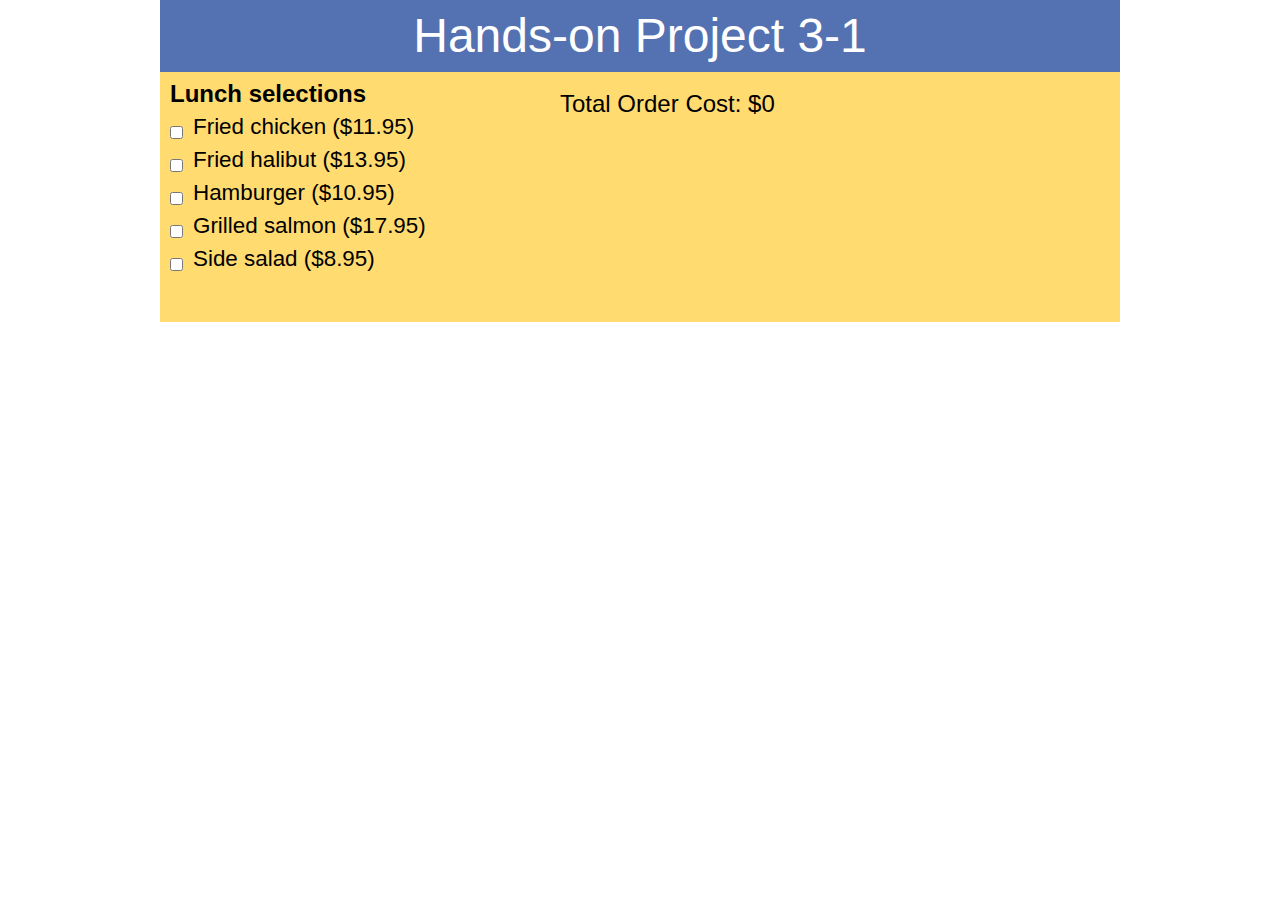
<file: chapter3/project03-01/index.html>
<!DOCTYPE html>
<html>

    <head>
        <script src="project03-01.js" defer></script>
        <meta charset="utf-8"/>
        <meta name="viewport" content="width=device-width, initial-scale=1.0">
        <title>Hands-on Project 3-1</title>
        <link rel="stylesheet" href="styles.css"/>
    </head>

    <body>
        <header>
            <h1>
                Hands-on Project 3-1
            </h1>
        </header>

        <article>
            <h2>Lunch selections</h2>
            <form>
                <input type="checkbox" class="menuItem" id="item1" value="11.95"/>
                <label for="item1">Fried chicken ($11.95)</label>
                <input type="checkbox" class="menuItem" id="item2" value="13.95"/>
                <label for="item2">Fried halibut ($13.95)</label>
                <input type="checkbox" class="menuItem" id="item3" value="10.95"/>
                <label for="item3">Hamburger ($10.95)</label>
                <input type="checkbox" class="menuItem" id="item4" value="17.95"/>
                <label for="item4">Grilled salmon ($17.95)</label>
                <input type="checkbox" class="menuItem" id="item5" value="8.95"/>
                <label for="item5">Side salad ($8.95)</label>
            </form>
            <aside>
                Total Order Cost:
                <span id="billTotal">$0</span>
            </aside>
        </article>
    </body>

</html>
</file>
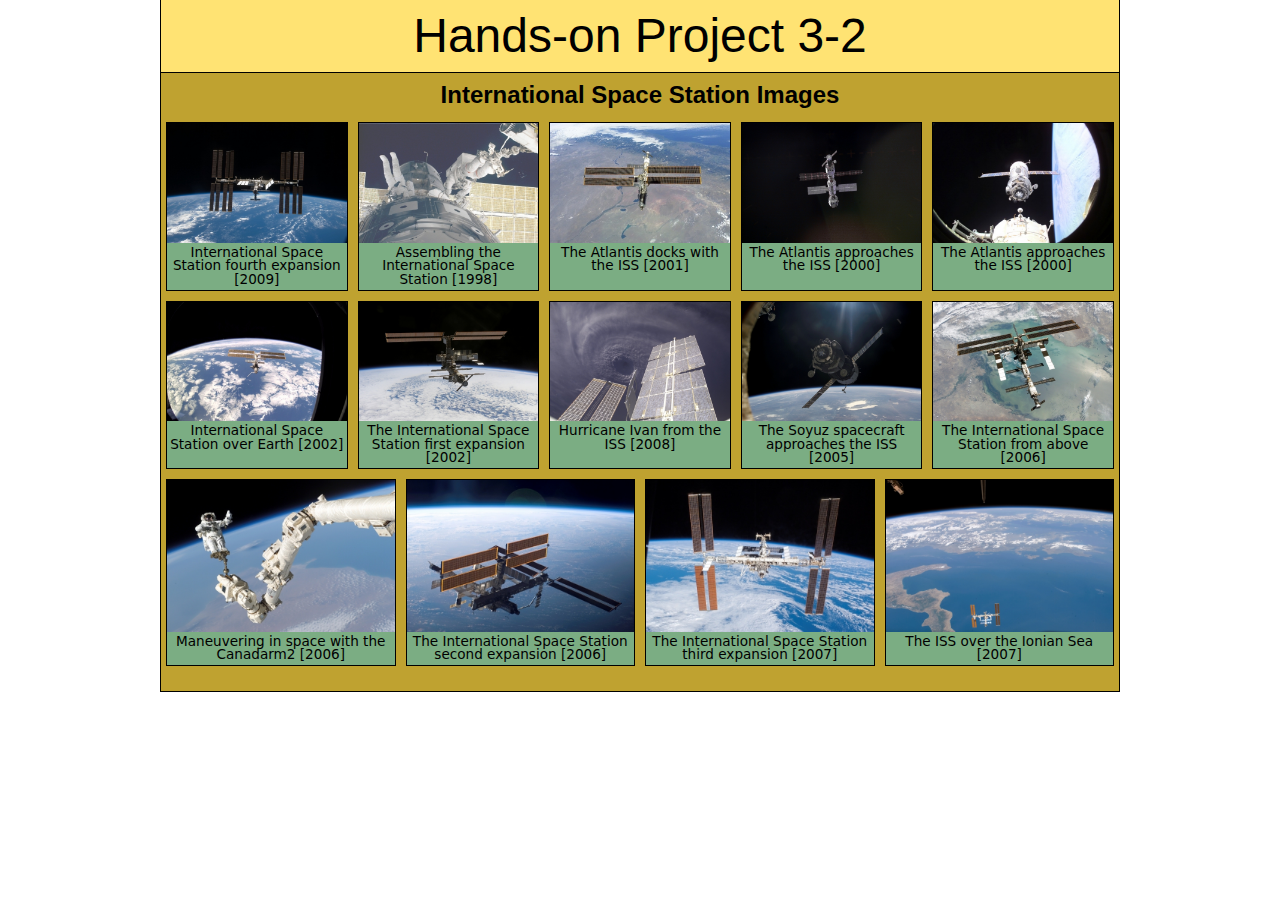
<file: chapter3/project03-02/project03-02_txt.html>
<!DOCTYPE html>
<html>
<head>
   <!--
      JavaScript 7th Edition
      Chapter 3
      Hands-on Project 3-2

      Author: Nathan Harvey
      Date:   march 5 

      Filename: project03-02.html
   -->
   <script src="project03-02_txt.js" defer></script>
   <meta charset="utf-8" />
   <meta name="viewport" content="width=device-width,initial-scale=1.0">
   <title>Hands-on Project 3-2</title>
   <link rel="stylesheet" href="styles.css" />
</head>

<body>
   <header>
      <h1>
         Hands-on Project 3-2
      </h1>
   </header>

   <article>
      <h2>International Space Station Images</h2>
      <div id="gallery"></div>
   </article>
</body>
</html>
</file>
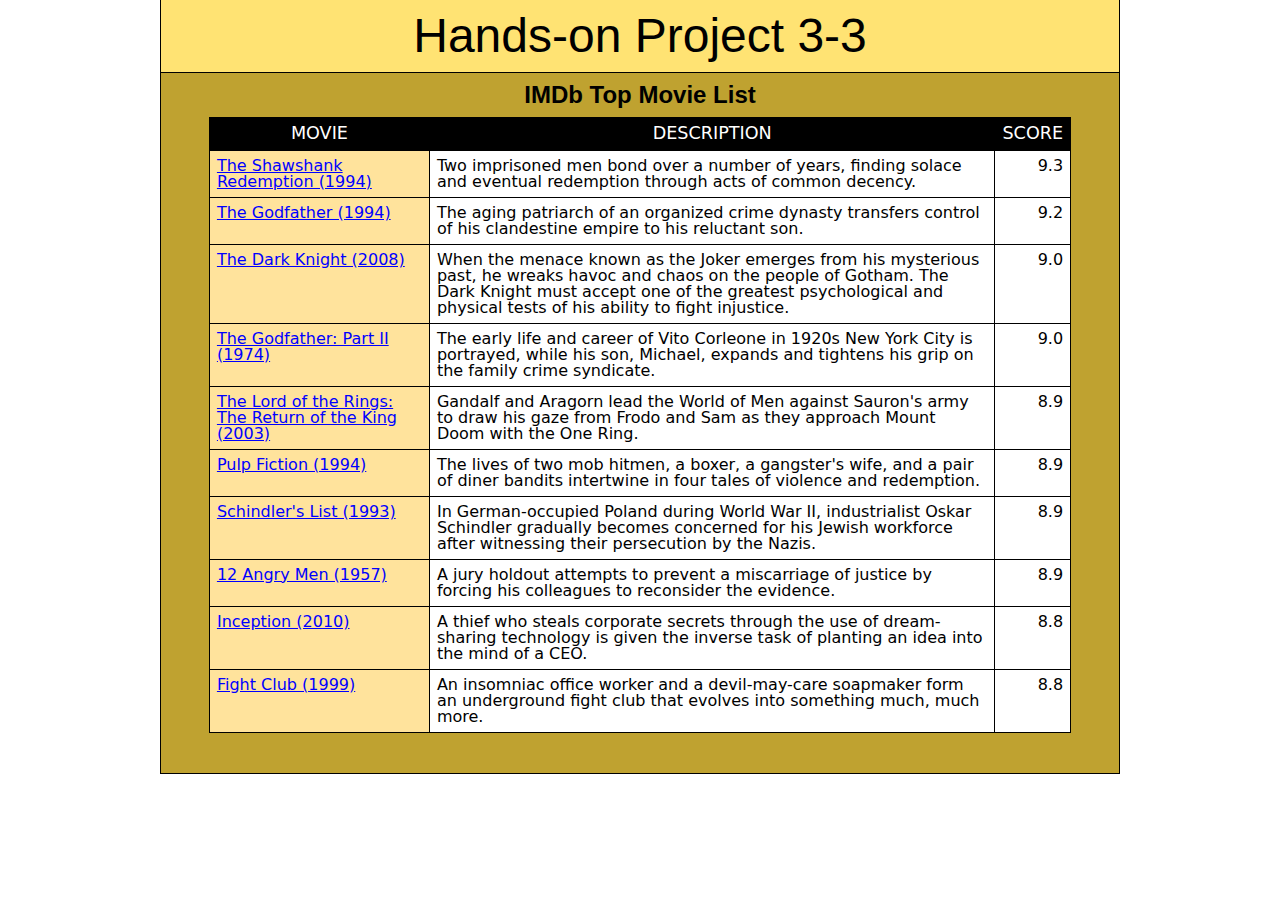
<file: chapter3/project03-03/project03-03_txt.html>
<!DOCTYPE html>
<html>
<head>
   <!--
      JavaScript 7th Edition
      Chapter 3
      Hands-on Project 3-3

      Author: Nathan Harvey
      Date:   march 6

      Filename: project03-03.html
   -->
   <meta charset="utf-8" />
   <meta name="viewport" content="width=device-width,initial-scale=1.0">
   <title>Hands-on Project 3-3</title>
   <link rel="stylesheet" href="styles.css" />
</head>
<script src="project03-03_txt.js" defer></script>
<body>
   <header>
      <h1>
         Hands-on Project 3-3
      </h1>
   </header>

   <article>
      <h2>IMDb Top Movie List</h2>
      <div id="movieList">
         <table>
            <thead>
               <th>Movie</th><th>Description</th><th>Score</th>
            </thead>
            <tbody id="tableBody">
            </tbody>
         </table>
      </div>
   </article>
</body>
</html>
</file>
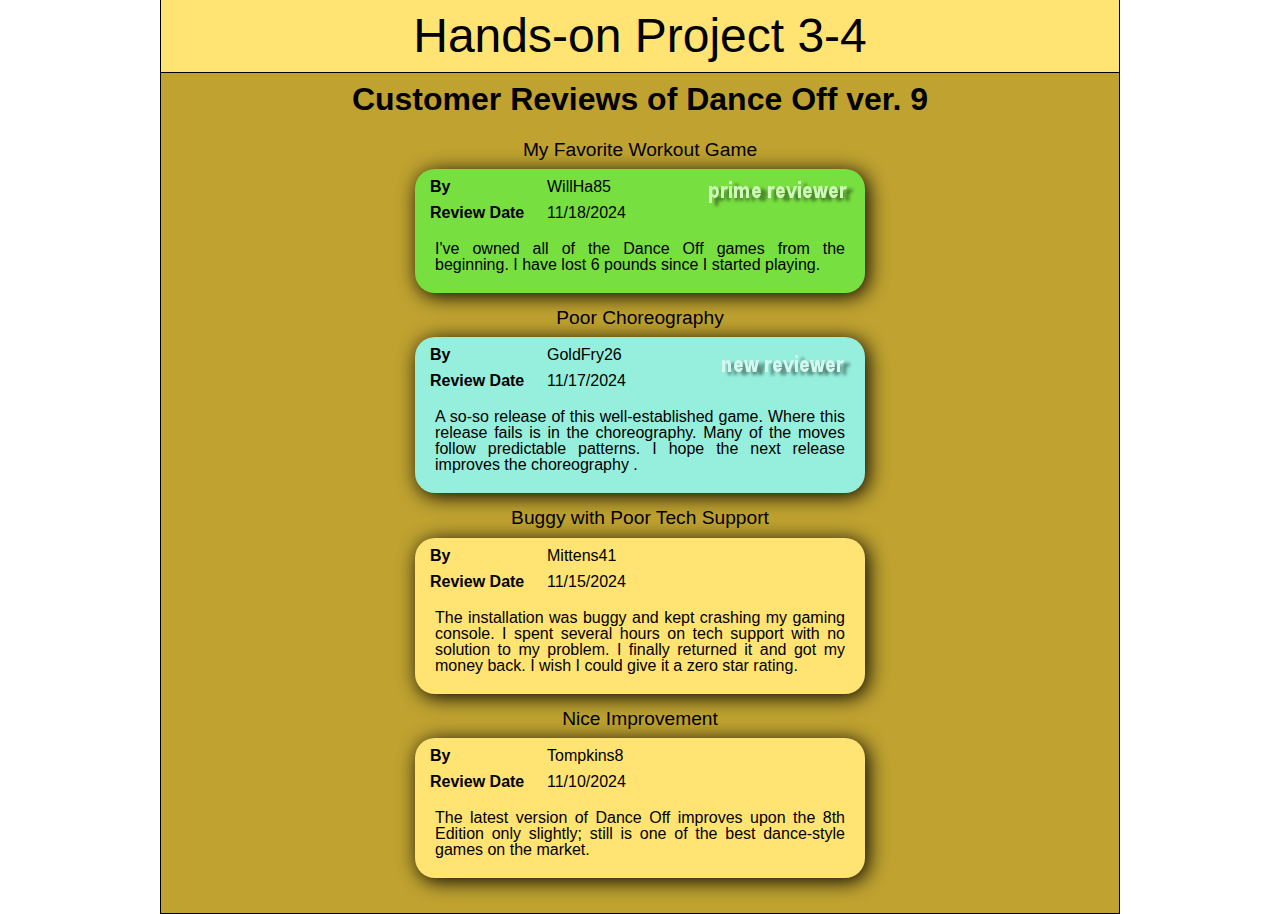
<file: chapter3/project03-04/project03-04_txt.html>
<!DOCTYPE html>
<html>
<head>
   <!--
      JavaScript 7th Edition
      Chapter 3
      Hands-on Project 3-4

      Author: Nathan Harvey   
      Date:   march 6 

      Filename: project03-04.html
   -->
   <meta charset="utf-8" />
   <meta name="viewport" content="width=device-width,initial-scale=1.0">
   <title>Hands-on Project 3-4</title>
   <link rel="stylesheet" href="styles.css" />
   <script src="project03-04_txt.js" defer></script>
</head>
<body>
   <header>
      <h1>
         Hands-on Project 3-4
      </h1>
   </header>

   <article>
      <h2>Customer Reviews of <em>Dance Off ver. 9</em></h2>
   </article>
</body>
</html>
</file>
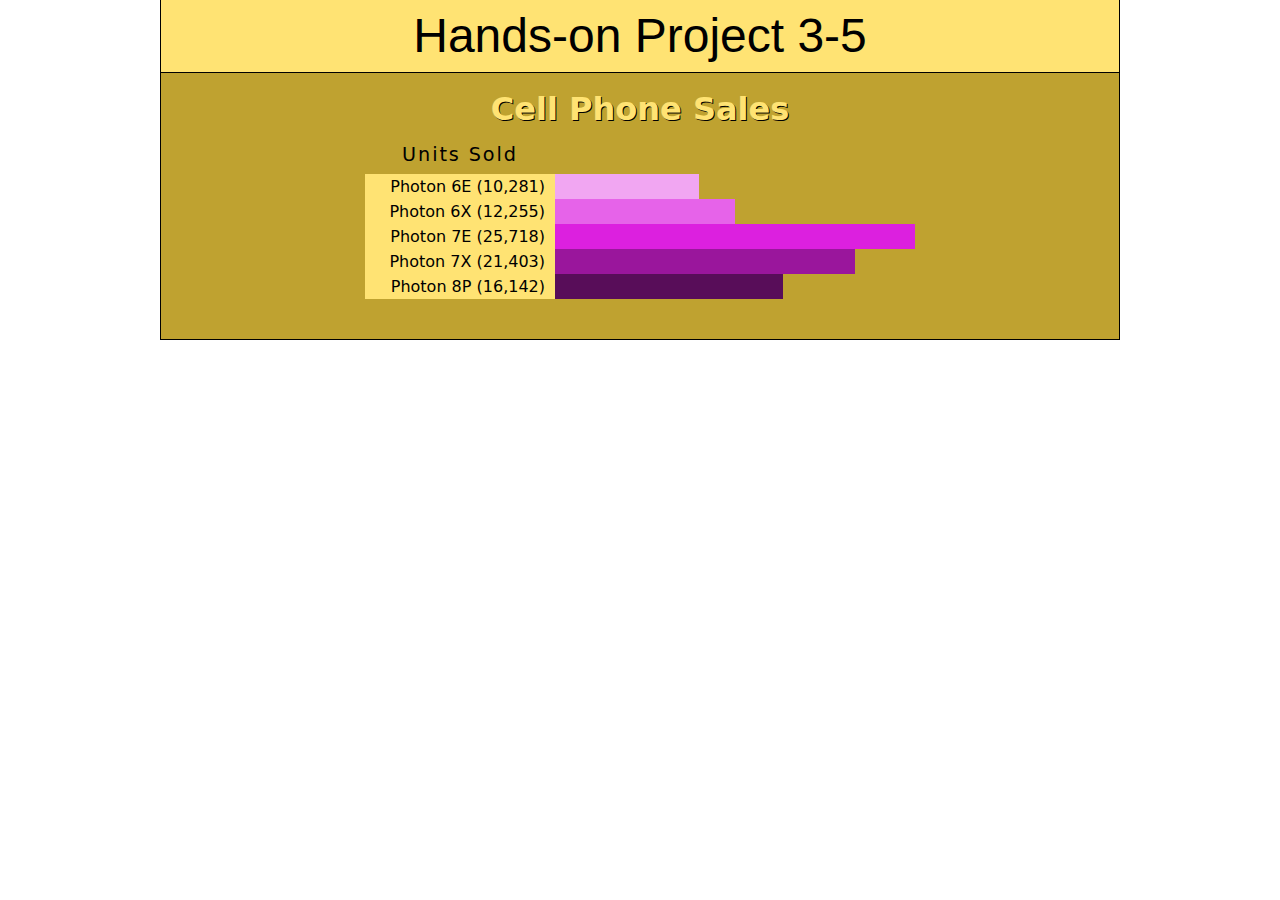
<file: chapter3/project03-05/project03-05_txt.html>
<!DOCTYPE html>
<html>
<head>
   <!--
      JavaScript 7th Edition
      Chapter 3
      Hands-on Project 3-5

      Author: Nathan Harvey   
      Date:   March 6 

      Filename: project03-05.html
   -->
   <meta charset="utf-8" />
   <meta name="viewport" content="width=device-width,initial-scale=1.0">
   <title>Hands-on Project 3-5</title>
   <link rel="stylesheet" href="styles.css" />
   <script src="project03-05_txt.js" defer></script>
</head>

<body>
   <header>
      <h1>
         Hands-on Project 3-5
      </h1>
   </header>

   <article>
      <table>
         <caption>Cell Phone Sales</caption>
         <thead>
            <tr><td>Units Sold</td></tr>
         </thead>
         <tbody></tbody>
      </table>
   </article>
</body>
</html>
</file>
<file: chapter3/project03-01/styles.css>
/*  JavaScript 7th Edition
    Chapter 3
    Hands-on Project 3-1

    Filename: styles.css
*/

/* apply a natural box layout model to all elements */
* {
    -moz-box-sizing: border-box;
    -webkit-box-sizing: border-box;
    box-sizing: border-box;
 }
 
 /* reset rules */
 html, body, div, span, applet, object, iframe,
 h1, h2, h3, h4, h5, h6, p, blockquote, pre,
 a, abbr, acronym, address, big, cite, code,
 del, dfn, em, img, ins, kbd, q, s, samp,
 small, strike, strong, sub, sup, tt, var,
 b, u, i, center,
 dl, dt, dd, ol, ul, li,
 fieldset, form, label, legend,
 table, caption, tbody, tfoot, thead, tr, th, td,
 article, aside, canvas, details, embed, 
 figure, figcaption, footer, header, hgroup, 
 menu, nav, output, ruby, section, summary,
 time, mark, audio, video {
    margin: 0;
    padding: 0;
    border: 0;
    font-size: 100%;
    font: inherit;
    vertical-align: baseline;
 }
 
 /* HTML5 display-role reset for older browsers */
 article, aside, details, figcaption, figure, 
 footer, header, hgroup, menu, nav, section {
    display: block;
 }
 
 body {
    line-height: 1;
    width: 960px;
    background: white;
    margin: 0 auto;
    font-family: Verdana, Geneva, sans-serif; 
 }
 
 ol, ul {
    list-style: none;
 }
 
 /* page header */
 header {
    background: #5472B2;
    width: 100%;
    color: #FFFFFF;
    font-size: 48px;
    text-align: center;
    line-height: 1.5em;
 }
 
 /* main content */
 article {
    width: 960px;
    height: 250px;
    text-align: left;
    background: #FFDB70;
    position: relative;
 }
 
 article h2 {
    font-weight: bold;
    font-size: 24px;
    padding: 10px;
 }
 
 /* form */
 form {
    float: left;
 }
 
 input {
    float: left;
    clear: left;
    margin: 10px;
 }
 
 label {
    float: left;
    font-size: 1.4em;
 }
 
 /* total div */
 article div {
    width: 50%;
    float: right;
    font-size: 18px;
    font-weight: bold;
 }
 
 aside {
    font-size: 1.5em;
    position: absolute;
    left: 400px;
    top: 20px;
 }
</file>
<file: chapter3/project03-02/styles.css>
/*  JavaScript 7th Edition
    Chapter 3
    Hands-on Project 3-2

    Filename: styles.css
*/

/* apply a natural box layout model to all elements */
* {
   -moz-box-sizing: border-box;
   -webkit-box-sizing: border-box;
   box-sizing: border-box;
}

/* reset rules */
html, body, div, span, applet, object, iframe,
h1, h2, h3, h4, h5, h6, p, blockquote, pre,
a, abbr, acronym, address, big, cite, code,
del, dfn, em, img, ins, kbd, q, s, samp,
small, strike, strong, sub, sup, tt, var,
b, u, i, center,
dl, dt, dd, ol, ul, li,
fieldset, form, label, legend,
table, caption, tbody, tfoot, thead, tr, th, td,
article, aside, canvas, details, embed, 
figure, figcaption, footer, header, hgroup, 
menu, nav, output, ruby, section, summary,
time, mark, audio, video {
   margin: 0;
   padding: 0;
   border: 0;
   font-size: 100%;
   font: inherit;
   vertical-align: baseline;
}

/* HTML5 display-role reset for older browsers */
article, aside, details, figcaption, figure, 
footer, header, hgroup, menu, nav, section {
   display: block;
}

body {
   line-height: 1;
   max-width: 960px;
   background: white;
   margin: 0 auto;
   font-family: Arial, Helvetica, sans-serif; 
}

ol, ul {
   list-style: none;
}

/* page header */
header {
   background: #FFE373;
   width: 100%;
   color: black;
   font-size: 48px;
   text-align: center;
   line-height: 1.5em;
   border-bottom: 1px solid black;
   border-left: 1px solid black;
   border-right: 1px solid black;
}

/* main content */
article {
   width: 960px;
   text-align: center;
   background: #BFA230;
   padding-bottom: 20px;
   border-bottom: 1px solid black;
   border-left: 1px solid black;
   border-right: 1px solid black;
}

article h2 {
   font-weight: bold;
   font-size: 24px;
   padding: 10px;
}

/* figure styles */

div#gallery {
   display: flex;
   flex-flow: row wrap;
}

div#gallery figure {
   flex: 1 1 150px;
   margin: 5px;
   border: 1px solid black;
   background-color:hsl(129,23%,58%);
}

div#gallery figure img {
   display: block;
   width: 100%;
}

div#gallery figure figcaption {
   display: block;
   text-align: center;
   font-size: 0.85em;
   padding: 3px;
   font-family: Segoe, "Segoe UI", "DejaVu Sans", "Trebuchet MS", Verdana, "sans-serif";
}
</file>
<file: chapter3/project03-03/styles.css>
/*  JavaScript 7th Edition
    Chapter 3
    Hands-on Project 3-3

    Filename: styles.css
*/

/* apply a natural box layout model to all elements */
* {
   -moz-box-sizing: border-box;
   -webkit-box-sizing: border-box;
   box-sizing: border-box;
}

/* reset rules */
html, body, div, span, applet, object, iframe,
h1, h2, h3, h4, h5, h6, p, blockquote, pre,
a, abbr, acronym, address, big, cite, code,
del, dfn, em, img, ins, kbd, q, s, samp,
small, strike, strong, sub, sup, tt, var,
b, u, i, center,
dl, dt, dd, ol, ul, li,
fieldset, form, label, legend,
table, caption, tbody, tfoot, thead, tr, th, td,
article, aside, canvas, details, embed, 
figure, figcaption, footer, header, hgroup, 
menu, nav, output, ruby, section, summary,
time, mark, audio, video {
   margin: 0;
   padding: 0;
   border: 0;
   font-size: 100%;
   font: inherit;
   vertical-align: baseline;
}

/* HTML5 display-role reset for older browsers */
article, aside, details, figcaption, figure, 
footer, header, hgroup, menu, nav, section {
   display: block;
}

body {
   line-height: 1;
   max-width: 960px;
   background: white;
   margin: 0 auto;
   font-family: Arial, Helvetica, sans-serif; 
}

ol, ul {
   list-style: none;
}

/* page header */
header {
   background: #FFE373;
   width: 100%;
   color: black;
   font-size: 48px;
   text-align: center;
   line-height: 1.5em;
   border-bottom: 1px solid black;
   border-left: 1px solid black;
   border-right: 1px solid black;
}

/* main content */
article {
   width: 960px;
   text-align: center;
   background: #BFA230;
   padding-bottom: 20px;
   border-bottom: 1px solid black;
   border-left: 1px solid black;
   border-right: 1px solid black;
}

article h2 {
   font-weight: bold;
   font-size: 24px;
   padding: 10px;
}

/* table styles */

table {
   border-collapse: collapse;
   border: 1px solid black;
   width: 90%;
   font-family: Segoe, "Segoe UI", "DejaVu Sans", "Trebuchet MS", Verdana, "sans-serif";
   margin: 0 auto 20px;
}

th, td {
   border: 1px solid black;
   padding: 7px;
   vertical-align: top;
}

td {
   background-color: white;
   text-align: left;
}

td a {
   color: blue;
}

th {
   background-color: black;
   color: white;
   text-transform: uppercase;
   font-size: 1.1em;
}

tr td:nth-of-type(1) {
   width: 220px;
   background-color: rgba(255,227,156,1.00);
}

tr td:nth-of-type(3) {
   text-align: right;
}
</file>
<file: chapter3/project03-04/styles.css>
/*  JavaScript 7th Edition
    Chapter 3
    Hands-on Project 3-4

    Filename: styles.css
*/

/* apply a natural box layout model to all elements */
* {
   -moz-box-sizing: border-box;
   -webkit-box-sizing: border-box;
   box-sizing: border-box;
}

/* reset rules */
html, body, div, span, applet, object, iframe,
h1, h2, h3, h4, h5, h6, p, blockquote, pre,
a, abbr, acronym, address, big, cite, code,
del, dfn, em, img, ins, kbd, q, s, samp,
small, strike, strong, sub, sup, tt, var,
b, u, i, center,
dl, dt, dd, ol, ul, li,
fieldset, form, label, legend,
table, caption, tbody, tfoot, thead, tr, th, td,
article, aside, canvas, details, embed, 
figure, figcaption, footer, header, hgroup, 
menu, nav, output, ruby, section, summary,
time, mark, audio, video {
   margin: 0;
   padding: 0;
   border: 0;
   font-size: 100%;
   font: inherit;
   vertical-align: baseline;
}

/* HTML5 display-role reset for older browsers */
article, aside, details, figcaption, figure, 
footer, header, hgroup, menu, nav, section {
   display: block;
}

body {
   line-height: 1;
   max-width: 960px;
   background: white;
   margin: 0 auto;
   font-family: Arial, Helvetica, sans-serif; 
}

ol, ul {
   list-style: none;
}

/* page header */
header {
   background: #FFE373;
   width: 100%;
   color: black;
   font-size: 48px;
   text-align: center;
   line-height: 1.5em;
   border-bottom: 1px solid black;
   border-left: 1px solid black;
   border-right: 1px solid black;
}

/* main content */
article {
   width: 960px;
   text-align: center;
   background: #BFA230;
   padding-bottom: 20px;
   border-bottom: 1px solid black;
   border-left: 1px solid black;
   border-right: 1px solid black;
}

article h2 {
   font-weight: bold;
   font-size: 2em;
   padding: 10px;
}

/* review styles */

table {
   width: 450px;
   border-collapse: collapse;
   margin: 15px auto;
   background-color: #FFE373;
   border-radius: 20px;
   box-shadow: 3px 3px 20px black;
}

table.prime {
   background: url(prime.png) no-repeat top right rgba(119,223,63,1.00);
}

table.new {
   background: url(new.png) no-repeat top right rgba(149,239,220,1.00);
}

table caption {
   font-size: 1.2em;
   margin: 0 0 10px 0;
}

table tr th {
   font-weight: bold;
   text-align: left;
   padding: 10px 0 0 15px;
   width: 120px;
}

table tr td {
   text-align: left;
   padding: 5px 0 0 12px;
}

table tr:last-of-type td {
   padding: 20px;
   text-align: justify;
}
</file>
<file: chapter3/project03-05/styles.css>
/*  JavaScript 7th Edition
    Chapter 3
    Hands-on Project 3-3

    Filename: styles.css
*/

/* apply a natural box layout model to all elements */
* {
   -moz-box-sizing: border-box;
   -webkit-box-sizing: border-box;
   box-sizing: border-box;
}

/* reset rules */
html, body, div, span, applet, object, iframe,
h1, h2, h3, h4, h5, h6, p, blockquote, pre,
a, abbr, acronym, address, big, cite, code,
del, dfn, em, img, ins, kbd, q, s, samp,
small, strike, strong, sub, sup, tt, var,
b, u, i, center,
dl, dt, dd, ol, ul, li,
fieldset, form, label, legend,
table, caption, tbody, tfoot, thead, tr, th, td,
article, aside, canvas, details, embed, 
figure, figcaption, footer, header, hgroup, 
menu, nav, output, ruby, section, summary,
time, mark, audio, video {
   margin: 0;
   padding: 0;
   border: 0;
   font-size: 100%;
   font: inherit;
   vertical-align: baseline;
}

/* HTML5 display-role reset for older browsers */
article, aside, details, figcaption, figure, 
footer, header, hgroup, menu, nav, section {
   display: block;
}

body {
   line-height: 1;
   max-width: 960px;
   background: white;
   margin: 0 auto;
   font-family: Arial, Helvetica, sans-serif; 
}

ol, ul {
   list-style: none;
}

/* page header */
header {
   background: #FFE373;
   width: 100%;
   color: black;
   font-size: 48px;
   text-align: center;
   line-height: 1.5em;
   border-bottom: 1px solid black;
   border-left: 1px solid black;
   border-right: 1px solid black;
}

/* main content */
article {
   width: 960px;
   text-align: center;
   background: #BFA230;
   padding-bottom: 20px;
   border-bottom: 1px solid black;
   border-left: 1px solid black;
   border-right: 1px solid black;
}

article h2 {
   font-weight: bold;
   font-size: 24px;
   padding: 10px;
}

/* table styles */

table {
   border-collapse: collapse;
   font-family: Segoe, "Segoe UI", "DejaVu Sans", "Trebuchet MS", Verdana, "sans-serif";
   margin: 0 auto 20px;
}

table caption {
   font-size: 2em;
   font-weight: bold;
   color: #FFE373;
   text-shadow: 1px 1px black;
   margin: 20px 0;
}

table th {
   font-weight: normal;
   text-align: right;
   width: 190px;
   background-color: #FFE373;
   padding-right: 10px;
   vertical-align: middle;
}

table td {
   width: 12px;
   height: 25px;
}

table thead td {
   font-size: 1.2em;
   letter-spacing: 0.1em;
   text-align: center;
   padding-bottom: 10px;
}
td.group1 { background-color: hsl(299,75%,80%);}
td.group2 { background-color: hsl(299,75%,65%);}
td.group3 { background-color: hsl(299,75%,50%);;}
td.group4 { background-color: hsl(299,75%,35%);;}
td.group5 { background-color: hsl(299,75%,20%);;}
</file>
